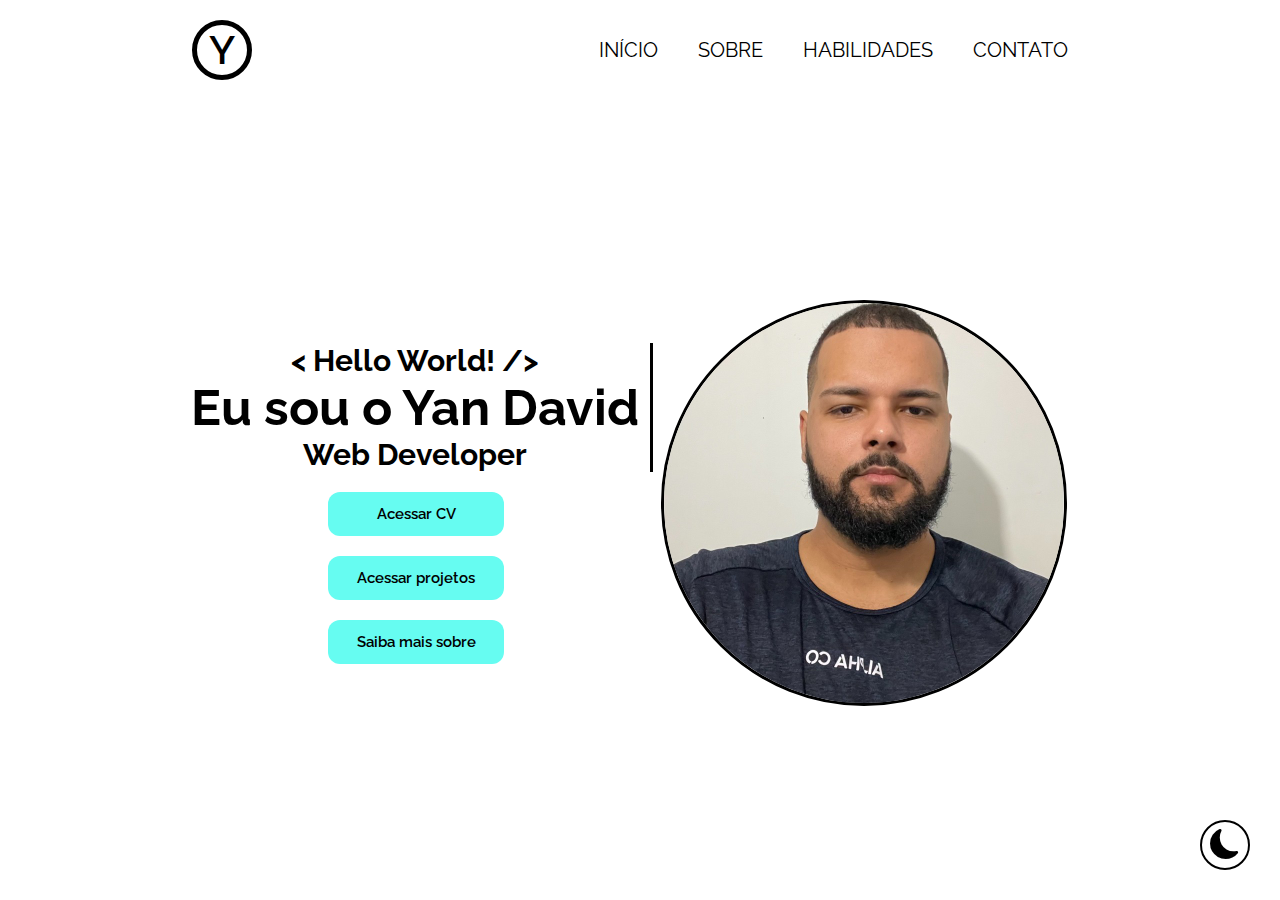
<file: index.html>
<!doctype html>
<html lang="pt-br">
    <head>
        <meta charset="utf-8">
        <meta name="viewport" content="width=device-width, initial-scale=1">

        <link rel="icon" href="img/icon.png">

        <link rel="stylesheet" href="css/style.css">

        <link rel="stylesheet" href="https://cdn.jsdelivr.net/npm/bootstrap-icons@1.5.0/font/bootstrap-icons.css">

        <title>Yan David - My Website!</title>
</head>
<body>
    <button onclick="toggleTheme('light');" id="light" class="float display-none">
        <i class="icon-mode bi bi-lightbulb"></i>
    </button>
    <button onclick="toggleTheme('dark');" id="dark" class="float">
        <i class="icon-mode bi bi-moon-fill"></i>
    </button>
    <!-- NAVBAR -->
    <header id="cabecalho">
        <div class="logo">
            <a href="index.html">Y</a>
        </div>
        <nav id="hambuguer-menu">
            <li id="ref-main" onclick="addAndRemoveClass(this.id);"><a class="a-menu" href="#">Início</a></li>
            <li id="ref-about" onclick="addAndRemoveClass(this.id);"><a class="a-menu" href="#">Sobre</a></li>
            <li id="ref-skills" onclick="addAndRemoveClass(this.id);"><a class="a-menu" href="#">Habilidades</a></li>
            <!-- <li id="ref-works" onclick="addAndRemoveClass(this.id);"><a class="a-menu" href="#">Portfólio</a></li> -->
            <li id="ref-contact" onclick="addAndRemoveClass(this.id);"><a class="a-menu" href="#">Contato</a></li>
        </nav>
        <div id="hambuguer-btn">
            <span></span>
            <span></span>
            <span></span>
        </div>
    </header>
    <!-- END NAVBAR -->
    <div class="container" id="main">
        <div class="intro">
            <div class="texts">
                <h3>< Hello World! /></h3>
                <h1>Eu sou o Yan David</h1>
                <h3>Web Developer</h3>
            </div>
            <a href="SOFTWARE ENGINEER - YAN DAVID.pdf" target="_blank">Acessar CV</a>
            <a href="https://github.com/Yanzaum?tab=repositories" target="_blank">Acessar projetos</a>
            <a href="https://www.linkedin.com/in/yanzaum/" target="_blank">Saiba mais sobre</a>
        </div>
        <div class="image">
            <img src="img/photo3.jpg">
        </div>
    </div>

    <div class="container display-none" id="about">
        <div class="about-me">
            <h3 class="title">SOBRE MIM</h3>
            <p class="paragraph">Sou um desenvolvedor full stack que vem construindo para a web desde 2017.<br/>Minha abordagem no trabalho é caracterizada pela organização, agilidade e atenção aos detalhes. Além da minha paixão pela tecnologia, tenho interesses diversificados, incluindo jogos, viagens, séries e filmes. Estou constantemente em busca de aprendizado e crescimento, tanto pessoal quanto profissional.<br/>Minhas habilidades abrangem todo o espectro do desenvolvimento web, desde o back-end até o front-end, incluindo Typescript, React, Next.js, Node.js, Nest.js, Express, PHP, Laravel, PostgreSQL e MongoDB. Estou motivado a trabalhar em projetos ambiciosos com uma equipe positiva e colaborativa.</p>
        </div>
    </div>

    <div class="container display-none" style="margin: 100px auto" id="skills">
        <div class="col">
            <h2 class="title-skills">Programação</h2>
            <ul class="skill">
              <li><span class="blueline front"></span><em>Front-end (HTML/CSS/JS) - Avançado</em></li>
              <li><span class="blueline react"></span><em>React - Intermediário</em></li>
              <li><span class="blueline next"></span><em>NextJS - Intermediário</em></li>
              <li><span class="blueline nodejs"></span><em>NodeJS - Intermediário</em></li>
              <li><span class="blueline php"></span><em>PHP - Intermediário</em></li>
              <li><span class="blueline laravel"></span><em>Laravel - Intermediário</em></li>
              <li><span class="blueline git"></span><em>Git - Intermediário</em></li>
              <li><span class="blueline javascript"></span><em>Javascript - Avançado</em></li>
              <li><span class="blueline typescript"></span><em>Typescript - Intermediário</em></li>
              <li><span class="blueline db"></span><em>SQL/NoSQL - Intermediário</em></li>
            </ul>
        </div>
    </div>

    <div class="container display-none" style="display: none;" id="works">
        
    </div>

    <div class="container display-none" id="contact">
        <div class="contact-me">
            <h3 class="title">INFORMAÇÕES DE CONTATO</h3>
            <p class="paragraph">
                <strong>E-mail:</strong>
                <a class="link" href="mailto:yandavid80@gmail.com" target="_blank">
                    yandavid80@gmail.com
                </a>
                <br/>
                <strong>Celular (WhatsApp):</strong>
                <a class="link" href="https://api.whatsapp.com/send?phone=5575982001871" target="_blank">
                    +55 (75) 9 8200-1871
                </a>
                <br/>
                <strong>Linkedin:</strong>
                <a class="link" href="https://www.linkedin.com/in/yanzaum/" target="_blank">
                    https://www.linkedin.com/in/yanzaum/
                </a>
                <br/>
                <strong>GitHub:</strong>
                <a class="link" href="https://www.github.com/yanzaum/" target="_blank">
                    https://www.github.com/yanzaum/
                </a>
            </p>
        </div>
    </div>

    <script src="https://cdn.jsdelivr.net/npm/bootstrap@5.1.0/dist/js/bootstrap.bundle.min.js" integrity="sha384-U1DAWAznBHeqEIlVSCgzq+c9gqGAJn5c/t99JyeKa9xxaYpSvHU5awsuZVVFIhvj" crossorigin="anonymous"></script>
    <script src="https://code.jquery.com/jquery-3.6.0.min.js" integrity="sha256-/xUj+3OJU5yExlq6GSYGSHk7tPXikynS7ogEvDej/m4=" crossorigin="anonymous"></script>

    <script src="js/modes.js"></script>
    <script src="js/pages.js"></script>
    <script src="js/functions.js"></script>
</body>
</html>
</file>
<file: css/style.css>
@import url('https://fonts.googleapis.com/css2?family=Raleway:wght@400;500;600;700&display=swap');

:root {
    --background-primary: white;
    --color-primary: black;
}

html[data-theme='dark'] {
    --background-primary: black;
    --color-primary: white;
}

* {
    margin: 0;
    padding: 0;
}

html, body {
    transition: background-color 300ms, color 300ms;
    background-color: var(--background-primary);
    color: var(--color-primary);
    font-family: 'Raleway', sans-serif;
    font-weight: 400;
    /* border: 3px solid white; */

    height: 100%;
}

header {
    width: 70%;
    display: flex;
    justify-content: space-between;
    margin: 0 auto;
    padding: 20px;
    align-items: center;
}

header .logo {
    text-align: center;
    line-height: 50px;
    height: 50px;
    width: 50px;
    font-size: 40px;
    color: var(--color-primary);
    border-radius: 50%;
    border: 5px solid var(--color-primary);
    font-weight: 600;
    text-transform: uppercase;
}

header .logo a {
    color: var(--color-primary);
    text-decoration: none;
}

header nav {
    display: flex;
}

header nav li {
    list-style: none;
    color: #FFF;
    margin: 0 20px;
    font-size: 20px;
}

header nav li a:hover {
    color: var(--background-primary);
    background-color: var(--color-primary);
}

header nav li a {
    color: var(--color-primary);
    text-decoration: none;
    text-transform: uppercase;
}

.display-none {
    display: none !important;
}

.float {
    border: 2px var(--color-primary) solid;
	position: fixed;
	width: 50px;
	height: 50px;
	bottom: 30px;
	right: 30px;
	background-color: var(--background-primary);
	border-radius: 50px;
	text-align: center;
}

.icon-mode {
    font-size: 30px;
    color: var(--color-primary);
}

#hambuguer-btn {
    display: none;
}

/* CENTRO DA PÁGINA */
.container {
    width: 70%;
    /* height: 100%; */
    margin: 200px auto;
    display: flex;
    justify-content: space-between;
}

/* LADO ESQUERDO DO CENTRO */
.container .intro {
    display: flex;
    flex-direction: column;
    justify-content: center;
    align-items: center;
    width: 50%;
}

.container .intro h1 {
    font-size: 50px;
    text-align: center;
}

.container .intro h3 {
    font-size: 30px;
    text-align: center;
}

.container .intro .texts {
    width: 47ch;
    animation: typing 2s steps(40), blink .5s step-end infinite alternate;
    white-space: nowrap;
    overflow: hidden;
    border-right: 3px solid;
}

@keyframes typing {
    from {
        width: 0;
    }
}

@keyframes blink {
    50% {
        border-color: transparent;
    }
}

/* BOTÃO DA APRESENTAÇÃO */
.container .intro a:hover {
    /* background-color: #5be2d8; */
    opacity: .9;
}

.container .intro a {
    background-color: #66FCF1;
    width: 150px;
    padding: 12px;
    cursor: pointer;
    border: transparent 1px solid;
    border-radius: 12px;
    margin-top: 20px;
    
    text-align: center;
    text-decoration: none;
    color: black;
    font-size: 15px;
    font-weight: 600;
}

/* LADO DIREITO DO CENTRO */
.container .image {
    flex: 1;
    display: flex;
    justify-content: center;
    align-items: center;
}

.container .image img {
    border-radius: 50%;
    width: 400px;
    border: 3px solid var(--color-primary);
}


/* PÁGINA SOBRE E CONTATO */
.title {
    color: #5be2d8;
    text-align: left;
    font-size: 50px;
    font-weight: 600;
}
.paragraph {
    text-align: justify;
    margin-top: 20px;
    font-size: 25px;
}
.link {
    color: var(--color-primary);
    text-decoration: none;
    margin: 5px;
}

/* PÁGINA HABILIDADES */
.title-skills {
    font-size: 2.7em;
    font-weight: normal;
    padding: 10px 0 16px 0;
    margin: 0 0 30px;
    text-align:center;
    color:#66FCF1;
    text-shadow: 1px 1px 5px #000, 0 0 10px #66FCF1, 0 0 20px #66FCF1;
    background: black;
    border-radius:2px;
    border: 1px solid #66FCF1;  
    box-shadow: 0px 0px 50px -8px #66FCF1;
}
.col {
    width: 90%;
    margin: 0 5%;
    position: relative;
    float: left;
    font-size: 12px;
    line-height: 2em;
    /* padding: 5% 0; */
} 
/*.col { width:101%; }*/
.skill { 
	list-style: none; 
	padding-top: 30px;
}

.skill li { 
	margin-bottom: 70px; 
	background:#030303; 
	height: 6px; 
	border-radius: 3px; 
	border-left: 1px solid #111; 
	border-top: 1px solid #111; 
	border-right: 1px solid #333; 
	border-bottom: 1px solid #333;  
}

.skill li em { 
	position: relative; 
    font-style: normal;
    font-size: 14px;
    text-align: center;
    color: var(--color-primary);
	top: -28px;
}

.blueline { 
	height: 3px; 
	margin: 2px 0; 
	background: #66FCF1; 
	position: absolute;
	box-shadow: 0px 0px 10px 1px rgba(0,198,255,0.6);
}

.front       { width: 90%;  animation: front 2s ease-out;      }
.react       { width: 90%;  animation: react 2s ease-out;      }
.next        { width: 80%;  animation: next 2s ease-out;       }
.nodejs      { width: 80%;  animation: nodejs 2s ease-out;     }
.php         { width: 70%;  animation: php 2s ease-out;        }
.laravel     { width: 70%;  animation: laravel 2s ease-out;    }
.git         { width: 80%;  animation: git 2s ease-out;        }
.javascript  { width: 80%;  animation: javascript 2s ease-out; }
.typescript  { width: 80%;  animation: typescript 2s ease-out; }
.db          { width: 80%;  animation: db 2s ease-out;         }

@media (max-width: 1024px) {
    header {
        width: 80%;
        font-size: 25px;
    }

    header nav {
        align-items: center;
    }

    .container {
        width: 80%;
        flex-direction: column;
        align-items: center;
    }

    .container .image {
        margin-top: 100px;
    }


    .container .intro button {
        width: 200px;
        height: 50px;
    }

    .container .intro button a {
        font-size: 15px;
    }
    
    
}

@media (max-width: 1250px) {
    header {
        width: 80%;
        font-size: 25px;
    }

    header nav {
        align-items: center;
    }

    .container {
        width: 80%;
        flex-direction: column;
        align-items: center;
        margin: 100px;
    }

    .container .image {
        margin: 100px 0;
    }


    .container .intro button {
        width: 200px;
        height: 50px;
    }

    .container .intro button a {
        font-size: 15px;
    }

    
}

@media (max-width: 950px) {
    header {
        width: 90%;
    }

    .remove-padding {
        padding: 0;
    }

    header nav {
        display: none;
    } 

    .menu-overlay {
        background-color: var(--background-primary);
        color: var(--color-primary);
        left: 0;
        height: 130%;
        width: 100%;
        position: fixed;
        text-align: center;
        transition: opacity 0.2s ease-in-out;
        z-index: 1;
        opacity: 1;
        visibility: visible;
        display: flex;
        flex-direction: column;
        justify-content: center;
        align-items: center;
    }
    
    header nav {
        position: absolute;
        height: 100%;
        top: 40%;
        transform: translateY(-50%);
        text-align: center;
    }

    header nav li {
        margin-top: 10px;
        font-size: 40px;
        font-weight: bold;
    }

    .container {
        margin: 100px auto 0 auto;
        width: 100%;
        flex-direction: column;
        align-items: center;
    }

    .container .image img {
        width: 300px;
    }

    .container .intro h1 {
        font-size: 30px;
        text-align: center;
    }
    
    .container .intro h3 {
        font-size: 20px;
        text-align: center;
    }

    .container .intro .texts {
        width: 28ch;
    }

    .title {
        font-size: 20px;
        text-align: center;
    }
    .paragraph {
        font-size: 15px;
        padding: 0 30px;
    }
    .link {
        margin: 0px
    }

    .float {
        width: 60px;
        height: 60px;

        right: 5%;
        bottom: 3%;

        z-index: 1;
    }

    /* HAMBUGUER MOBILE */
    #hambuguer-btn {
        display: flex;

        width: 60px;
        height: 45px;
        position: relative;
        right: 10px;
        -webkit-transform: rotate(0deg);
        -moz-transform: rotate(0deg);
        -o-transform: rotate(0deg);
        transform: rotate(0deg);
        -webkit-transition: .5s ease-in-out;
        -moz-transition: .5s ease-in-out;
        -o-transition: .5s ease-in-out;
        transition: .5s ease-in-out;
        cursor: pointer;
        z-index: 2;
    }

    #hambuguer-btn span {
        display: block;
        position: absolute;
        height: 7px;
        width: 100%;
        background: var(--color-primary);
        border-radius: 7px;
        opacity: 1;
        left: 0;
        -webkit-transform: rotate(0deg);
        -moz-transform: rotate(0deg);
        -o-transform: rotate(0deg);
        transform: rotate(0deg);
        -webkit-transition: .25s ease-in-out;
        -moz-transition: .25s ease-in-out;
        -o-transition: .25s ease-in-out;
        transition: .25s ease-in-out;
    }
    
    #hambuguer-btn span:nth-child(1) {
        top: 0px;
        -webkit-transform-origin: left center;
        -moz-transform-origin: left center;
        -o-transform-origin: left center;
        transform-origin: left center;
    }
    
    #hambuguer-btn span:nth-child(2) {
        top: 18px;
        -webkit-transform-origin: left center;
        -moz-transform-origin: left center;
        -o-transform-origin: left center;
        transform-origin: left center;
    }
    
    #hambuguer-btn span:nth-child(3) {
        top: 36px;
        -webkit-transform-origin: left center;
        -moz-transform-origin: left center;
        -o-transform-origin: left center;
        transform-origin: left center;
    }
    
    #hambuguer-btn.open span:nth-child(1) {
        -webkit-transform: rotate(45deg);
        -moz-transform: rotate(45deg);
        -o-transform: rotate(45deg);
        transform: rotate(45deg);
        margin: 20px 20px;
        top: -3px;
        left: 8px;
    }
    
    #hambuguer-btn.open span:nth-child(2) {
        width: 0%;
        opacity: 0;
    }
    
    #hambuguer-btn.open span:nth-child(3) {
        margin: 20px 20px;
        -webkit-transform: rotate(-45deg);
        -moz-transform: rotate(-45deg);
        -o-transform: rotate(-45deg);
        transform: rotate(-45deg);
        top: 39px;
        left: 8px;
    }
}
</file>
